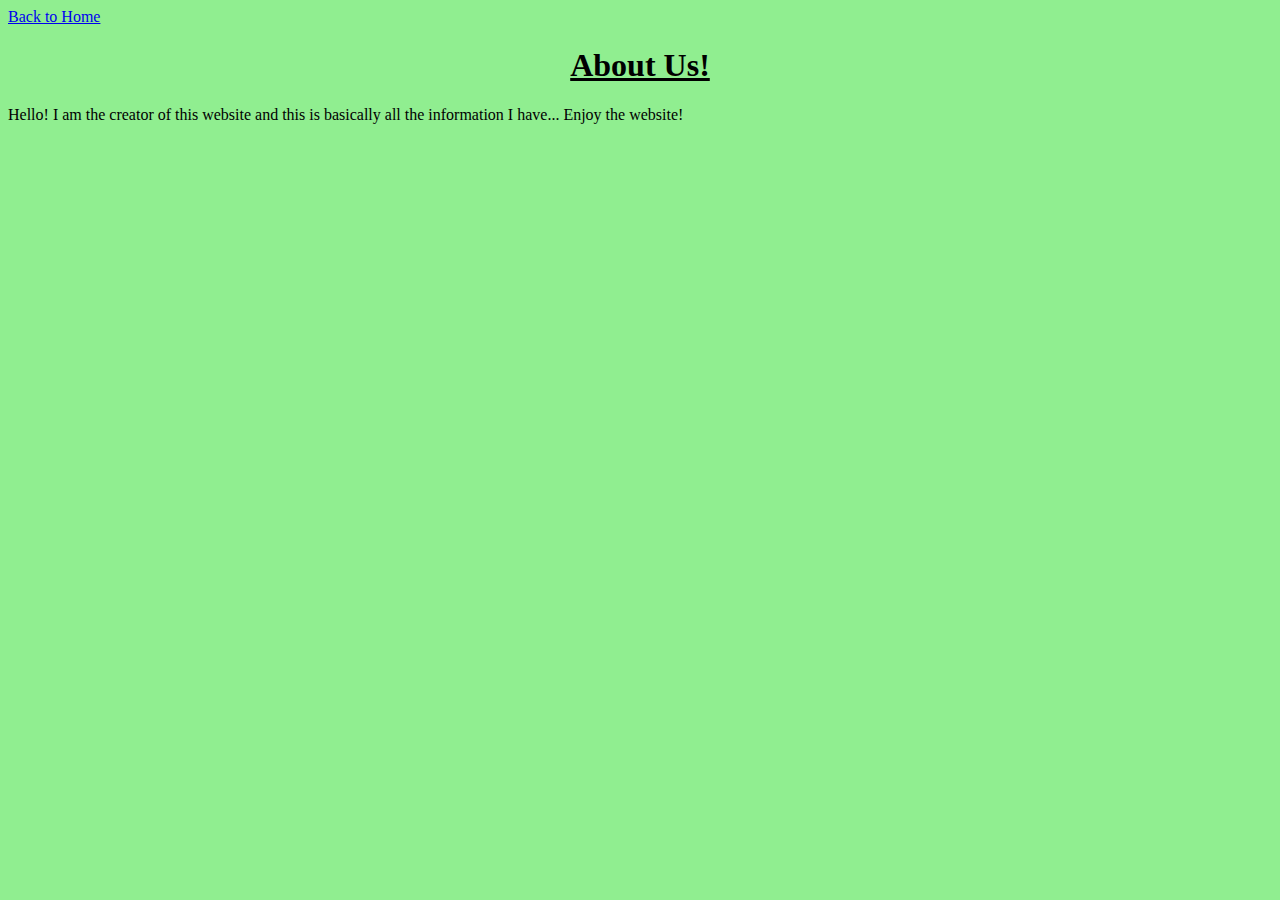
<file: aboutus.html>
<!DOCTYPE html>
<html lang="en">

<head>
  <meta charset="utf-8">
  <meta name="viewport" content="width=device-width, initial-scale=1.0">
  <meta name="keywords" content="types of oceans, about">
  <meta name="author" content="Aaditya Visavadiya">
  <meta name="description" content="About Us">
  <title>About Us</title>
  <style>
    body{
      background-color: lightgreen;
    }
    #backtohomeaboutus {
      position: sticky;
      top: 0;
      left: 0;
      float: left;
    }
  </style>
</head>
<body>
  <a id="backtohomeaboutus" href="index.html"> Back to Home </a>
  <br>
  <h1 style="text-decoration:underline;text-align:center;">About Us!</h1>
  <p>Hello! I am the creator of this website and this is basically all the information I have... Enjoy the website!</p>
</body>
</file>
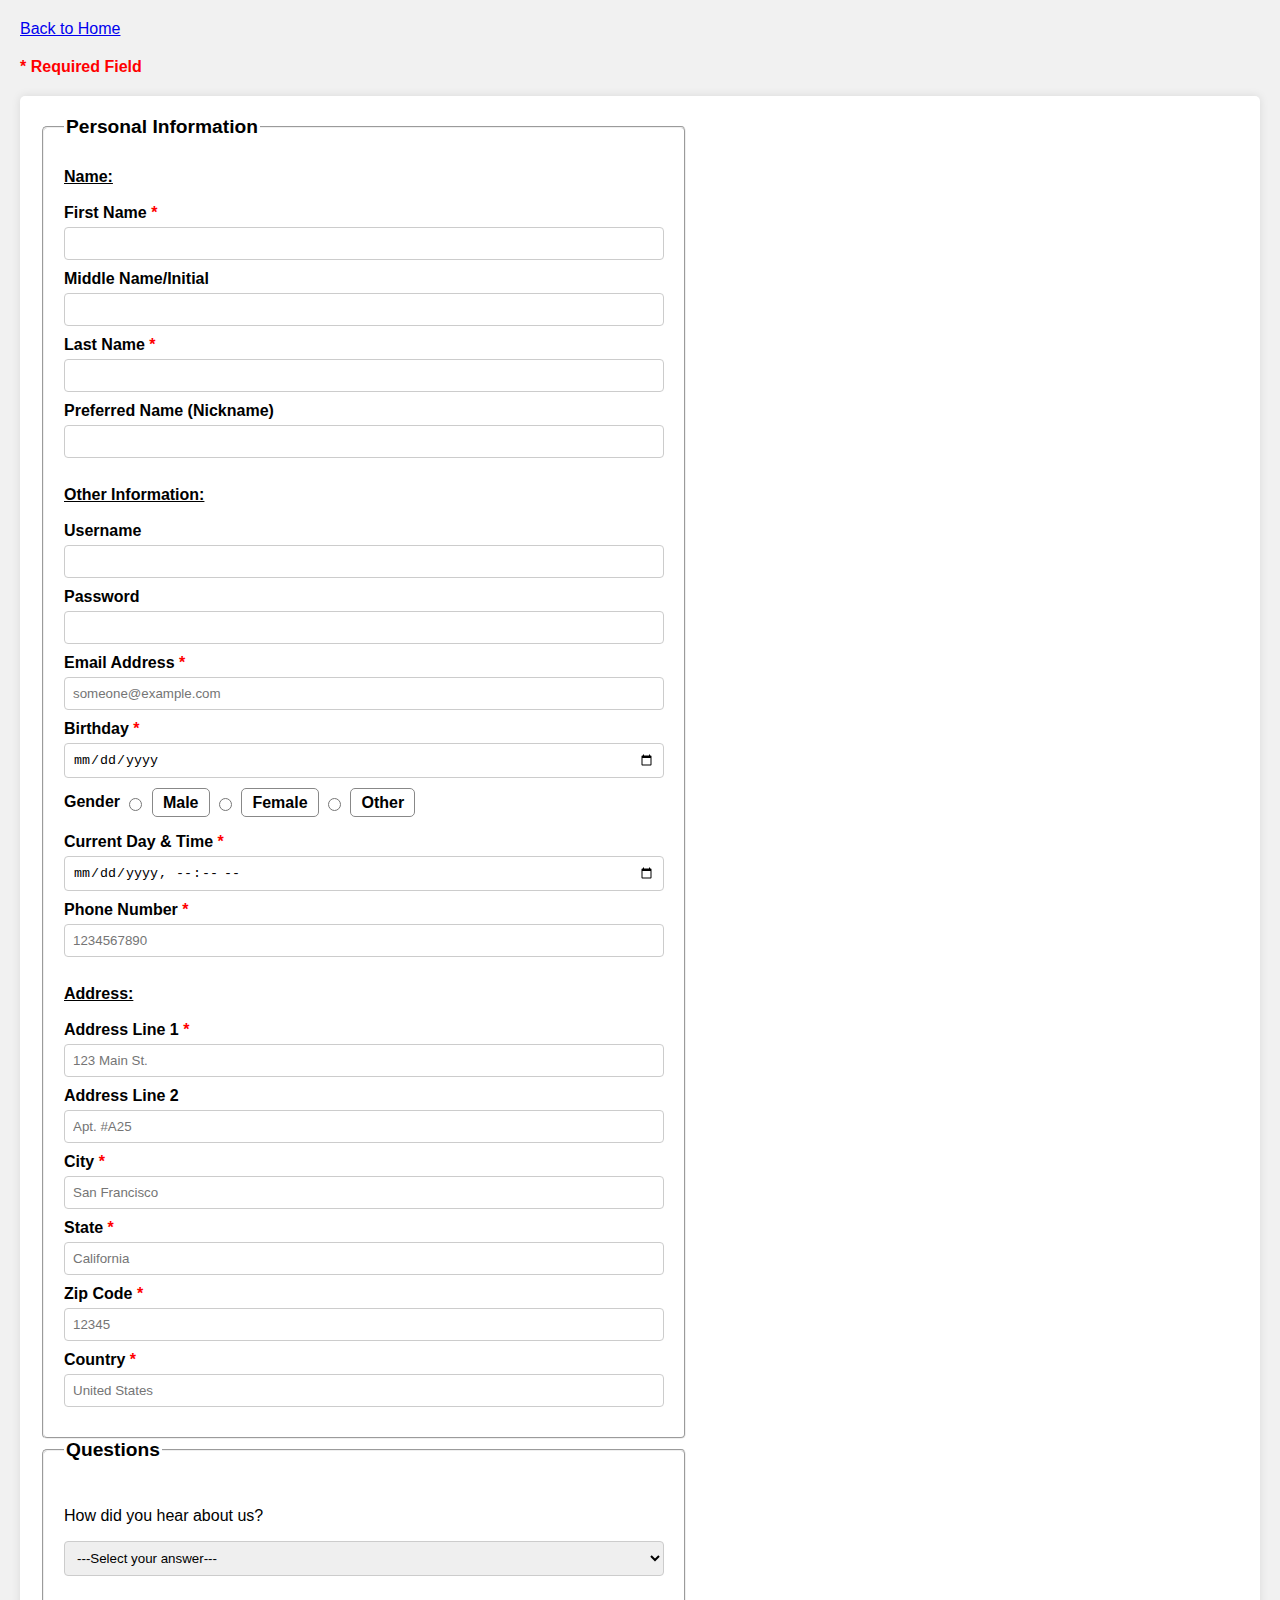
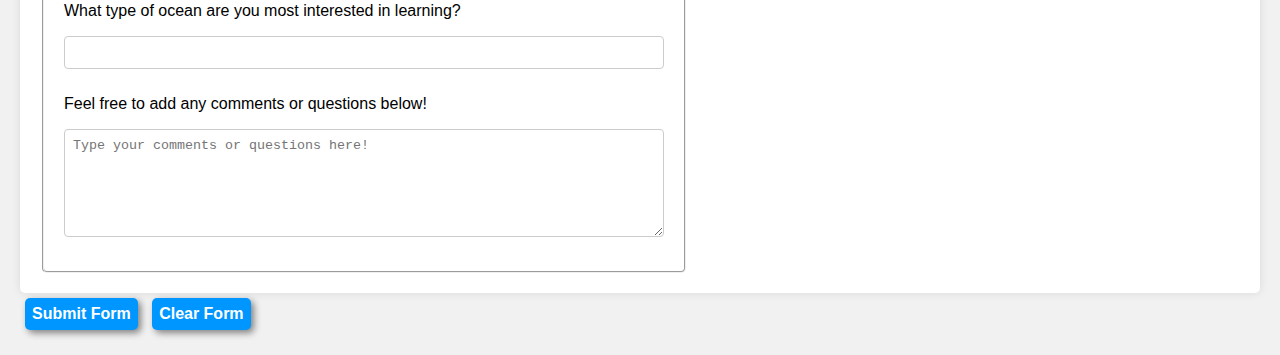
<file: contactus.html>
<!DOCTYPE html>
<html lang="en">

<head>
  <meta charset="utf-8">
  <meta name="viewport" content="width=device-width, initial-scale=1.0">
  <meta name="keywords" content="types of oceans, contact, form">
  <meta name="author" content="Aaditya Visavadiya">
  <meta name="description" content="Contact Us">
  <link rel="stylesheet" type="text/css" href="contactus.css">
  <title>Contact Us</title>
  <style>
    .requiredlabel:after {
      content: " *";
      color: red;
    }

    .formfieldset {
      width: 50%;
      min-width: 500px;
      max-width: 750px;
      padding: 20px;
      border-radius: 5px;
    }

      body {
      font-family: Arial, sans-serif;
      background-color: #f1f1f1;
      margin: 0;
      padding: 20px;
    }

    #contactusformdiv {
      background-color: #fff;
      border-radius: 5px;
      padding: 20px;
      min-width: 550px; /*Maybe should be 540px*/
      box-shadow: 0 0 10px rgba(0, 0, 0, 0.1);
    }

    legend {
      font-weight: bold;
      font-size: 1.2em;
      margin-bottom: 10px;
    }

    label {
      display: block;
      margin-bottom: 5px;
      font-weight: bold;
    }

   input[type="text"],
    input[type="password"],
    input[type="email"],
    input[type="date"],
    input[type="tel"],
    input[type="datetime-local"],
    textarea, #oceansinputlist {
      width: 100%;
      padding: 8px;
      border: 1px solid #ccc;
      border-radius: 4px;
      box-sizing: border-box;
      margin-bottom: 10px;
    } 

   input[type="radio"] {
      margin-right: 5px;
    } 

    select {
      width: 100%;
      padding: 8px;
      border: 1px solid #ccc;
      border-radius: 4px;
      box-sizing: border-box;
      margin-bottom: 10px;
    }

    textarea {
      resize: vertical;
    }

    input[type="submit"],
    input[type="reset"] {
      color: #fff;
      font-weight: bold;
      padding: 10px 20px;
      border: none;
      border-radius: 4px;
      cursor: pointer;
    }

    /*input[type="submit"]:hover,
    input[type="reset"]:hover {
      background-color: #45a049;
    }*/

    .requiredlabel:after {
      content: " *";
      color: red;
    }

    #requiredfieldindicator {
      color: red;
      font-weight: bold;
      margin-bottom: 20px;
    }

    #backtohome {
      display: block;
      margin-bottom: 20px;
    }

  /*  #submitvaluedetails {
      margin-top: 20px;
    }

    #thankyouaftersubmit {
      display: none;
      margin-top: 20px;
      color: #4CAF50;
      font-weight: bold;
    }

    #blankgotoaftersubmit {
      visibility: hidden;
    } */

    .genderlabel {
    display: inline;
    font-weight: bold;
  }

    #genderinputdiv {
      margin: 5px 0px 3px 0px;
    }

    input[type="radio"]:hover {
      cursor: pointer;
    }

  .genderinput {
    display: inline;
  }

  /* Style for radpointerons */
  .genderinput input[type="radio"] {
    margin-right: 5px;
    vertical-align: middle;
  }

  .genderinput label {
    display: inline;
    vertical-align: middle;
    border: 1px solid #888;
    padding: 5px 10px;
    border-radius: 5px;
  }

  .genderinput label:hover {
      cursor: pointer;
    }

  .genderinput input[type="radio"]:checked + label {
    background-color: #888;
    color: white;
  }
    
  </style>
  <script src="contactusjavascript.js"></script>
</head>

<body>
  <a href="index.html" id="backtohome"> Back to Home </a>
  <p id="requiredfieldindicator"><span style="color:red;">*</span> Required Field</p>
  <!--Action attribute value used to be thankyou.html, but it is now the page itself, contactus.html-->
  <!--Action attribute is thankyou.html again-->
  <form method="put"
    onchange="fn.value = firstname.value, mn.value = middlename.value, ln.value = lastname.value, nn.value = nickname.value, e.value = email.value, b.value = birthday.value, g.value = gender.value, hdyhau.value = found.value, oceansdl.value = ocean.value, inputtedcomments.value = comments.value, sdtv.value = submitdaytime.value, pnv.value = phonenumber.value, adlone.value = addressline1.value, adltwo.value = addressline2.value, adcity.value = city.value, adstate.value = state.value, adzpc.value = zipcode.value, adcountry.value = country.value"
    action="thankyou.html" autocomplete="on" id="contactusform" name="maincontactusform">
    <div id="contactusformdiv">
      <fieldset class="formfieldset">
        <legend>Personal Information</legend>
        <p style="display:inline;text-decoration:underline;font-weight:600;">Name:</p>
        <br><br>
        <label for="firstname" class="requiredlabel">First Name</label>
        <input type="text" name="firstname" id="firstname" accesskey="n" tabindex="1" class="required" required>
        <br>
        <label for="middlename">Middle Name/Initial</label>
        <input type="text" name="middlename" id="middlename" accesskey="i" tabindex="2" title="Optional">
        <br>
        <label for="lastname" class="requiredlabel">Last Name</label>
        <input type="text" name="lastname" id="lastname" accesskey="l" tabindex="3" required>
        <br>
        <label for="nickname">Preferred Name (Nickname)</label>
        <input type="text" name="nickname" id="nickname" accesskey="p" tabindex="4" title="Optional">
        <br>
        <br>
        <p style="display:inline;text-decoration:underline;font-weight:600;">Other Information:</p>
        <br><br>
        <!--For username and password, change accesskey, and tabindex-->
        <label for="inputusername">Username</label>
        <input type="text" name="inputusername" id="inputusername" title="Optional">
        <br>
        <label for="inputpassword">Password</label>
        <input type="password" name="inputpassword" name="inputpassword" title="Optional">
        <br>
        <label for="email" class="requiredlabel">Email Address</label>
        <input type="email" name="email" id="email" accesskey="a" tabindex="5" placeholder="someone@example.com"
          required>
        <br>
        <label for="birthday" class="requiredlabel">Birthday</label>
        <input type="date" name="birthday" id="birthday" accesskey="b" tabindex="6" required>
        <br>
        <!--<p style="display:inline;" class="requiredlabel">Gender</p>
        <input type="radio" name="gender" id="male" accesskey="m" tabindex="7" value="Male" required>
        <label for="male">Male</label>
        <input type="radio" name="gender" id="female" accesskey="g" tabindex="8" value="Female" required>
        <label for="female">Female</label>
        <input type="radio" name="gender" id="other" accesskey="o" tabindex="9" value="Other" required>
        <label for="other">Other</label>-->
        <!--<p class="genderlabel">Gender</p>
        <div class="genderinput">
          <input type="radio" name="gender" id="male" accesskey="m" tabindex="7" value="Male" required>
          <label for="male">Male</label>
          <input type="radio" name="gender" id="female" accesskey="g" tabindex="8" value="Female" required>
          <label for="female">Female</label>
          <input type="radio" name="gender" id="other" accesskey="o" tabindex="9" value="Other" required>
          <label for="other">Other</label>
        </div>-->
        <div id="genderinputdiv">
          <p style="display:inline;font-weight:600;" class="genderlabel">Gender</p>
          <div class="genderinput">
            <input type="radio" name="gender" id="male" accesskey="m" tabindex="7" value="Male" required>
            <label for="male">Male</label>
            <input type="radio" name="gender" id="female" accesskey="g" tabindex="8" value="Female" required>
            <label for="female">Female</label>
            <input type="radio" name="gender" id="other" accesskey="o" tabindex="9" value="Other" required>
            <label for="other">Other</label>
          </div>
        </div>
        <br>
        <label for="submitdaytime" class="requiredlabel">Current Day &amp; Time</label>
        <input type="datetime-local" name="submitdaytime" id="submitdaytime" accesskey="t" tabindex="10" required>
        <br>
        <label for="phonenumber" class="requiredlabel">Phone Number</label>
        <input type="tel" name="phonenumber" id="phonenumber" accesskey="p" tabindex="11" placeholder="1234567890"
          pattern="[0-9]{3}[0-9]{3}[0-9]{4}" required>
        <br>
        <br>
        <p style="display:inline;text-decoration:underline;font-weight:600;">Address:</p>
        <br><br>
        <label for="addressline1" class="requiredlabel">Address Line 1</label>
        <input type="text" name="addressline1" id="addressline1" accesskey="z" tabindex="12" placeholder="123 Main St."
          required>
        <br>
        <label for="addressline2">Address Line 2</label>
        <input type="text" name="addressline2" id="addressline2" accesskey="x" tabindex="13" placeholder="Apt. #A25"
          title="Optional">
        <br>
        <label for="city" class="requiredlabel">City</label>
        <input type="text" name="city" id="city" accesskey="c" tabindex="14" placeholder="San Francisco" required>
        <br>
        <label for="state" class="requiredlabel">State</label>
        <input type="text" name="state" id="state" accesskey="s" tabindex="15" placeholder="California" required>
        <br>
        <label for="zipcode" class="requiredlabel">Zip Code</label>
        <input type="text" name="zipcode" id="zipcode" accesskey="b" tabindex="16" placeholder="12345" required>
        <br>
        <label for="country" class="requiredlabel">Country</label>
        <input type="text" name="country" id="country" accesskey="v" tabindex="17" placeholder="United States" required>
      </fieldset>
      <!--Make the default option (select answer)-->
      <fieldset class="formfieldset">
        <legend>Questions</legend>
        <p>How did you hear about us?</p>
        <select name="found" id="found" title="Optional">
          <option value="---Select your answer---" selected disabled hidden>---Select your answer---</option>
          <optgroup label="Media">
            <option value="TV">TV</option>
            <option value="Radio">Radio</option>
            <option value="News">News</option>
            <!--<option value="Other">Other (Please explain in comments below)</option>-->
          </optgroup>
          <optgroup label="Web">
            <option value="Google">Google</option>
            <option value="Bing">Bing</option>
            <option value="Firefox">Firefox</option>
            <option value="Safari">Safari</option>
            <!--<option value="Other">Other (Please explain in comments below)</option>-->
          </optgroup>
          <!--Maybe need to add an optgroup for other-->
          <option value="Other">Other (Please explain in comments below)</option>
        </select>
        <p>What type of ocean are you most interested in learning?</p>
        <input list="oceans" name="ocean" title="Optional" id="oceansinputlist">
        <datalist id="oceans">
          <option value="Pacific Ocean"></option>
          <option value="Atlantic Ocean"></option>
          <option value="Indian Ocean"></option>
          <option value="Antarctic/Southern Ocean"></option>
          <option value="Arctic Ocean"></option>
        </datalist>
        <p>Feel free to add any comments or questions below!</p>
        <textarea name="comments" rows="6" cols="50" maxlength="500" placeholder="Type your comments or questions here!"
          title="Optional"></textarea>
      </fieldset>
    </div>
    <!--Used to be type="button"-->
    <input type="submit" value="Submit Form" onclick="confirmanswersFunction();CreateCookies()" id="inputsubmitfunction"
      title="Submit">
    <input type="reset" value="Clear Form"
      onclick="return confirm('Are you sure you want to clear all form data? This action cannot be undone.')"
      id="inputresetclearreturnconfirm" title="Reset">
    <!--Use the username and password to check if they are real-->
    <!--<input type="button" value="Cookies" onclick="CreateCookie(); ShowCookies()">
    <p id="showcookies"></p>-->
    <!--<input type="submit">-->
    <!--
    <br>
    <br>
    -->
    <!--
    <h1 style="display:none;" id="thankyouaftersubmit">Thank you for contacting us!</h1>
    <br>
    <br>
    <details id="submitvaluedetails" style="display:none;">
      <summary>Click to view your responses</summary>
      <div>
        <br>
        <p style="display:inline;">Hello,&nbsp;</p><output name="fn">Not Specified (N/A)</output>&nbsp;<output
          name="mn"></output>&nbsp;<output name="ln">Not Specified (N/A)</output>
        <br><br>
        <p style="display:inline;">Your nickname is,&nbsp;</p><output name="nn">Not Specified (N/A)</output>
        <br><br>
        <p style="display:inline;">Your email address is:&nbsp;</p><output name="e">Not Specified (N/A)</output>
        <br><br>
        <p style="display:inline;">Your birthday is:&nbsp;</p><output name="b">Not Specified (N/A)</output>
        <br><br>
        <p style="display:inline;">Your gender is:&nbsp;</p><output name="g">Not Specified (N/A)</output>
        <br><br>
        <p style="display:inline;">You submitted this form on&nbsp;</p><output name="sdtv">Not Specified (N/A)</output>
        <br><br>
        <p style="display:inline;">Your phone number is:&nbsp;</p><output name="pnv">Not Specified (N/A)</output>
        <br><br>
        <p style="display:inline;">Your address is:&nbsp;</p><output name="adlone">Not Specified
          (N/A)</output>&nbsp;<output name="adltwo"></output>&comma;&nbsp;<output name="adcity">Not Specified
          (N/A)</output>&comma;&nbsp;<output name="adstate">Not Specified (N/A)</output>&nbsp;<output
          name="adzpc"></output>&comma;&nbsp;<output name="adcountry">Not Specified (N/A)</output>
        <br><br>
        <p style="display:inline;">You heard about us on:&nbsp;</p><output name="hdyhau">Not Specified (N/A)</output>
        <br><br>
        <p style="display:inline;">You are most interested in learning about the,&nbsp;</p><output name="oceansdl">Not
          Specified (N/A)</output>
        <br><br>
        <p style="display:inline;">Your comments were:&nbsp;</p><output name="inputtedcomments">Not Specified
          (N/A)</output>
        <p id="blankgotoaftersubmit" style="visibility:hidden;"></p>
      </div>
    </details>
    -->
  </form>
</body>

</html>
</file>
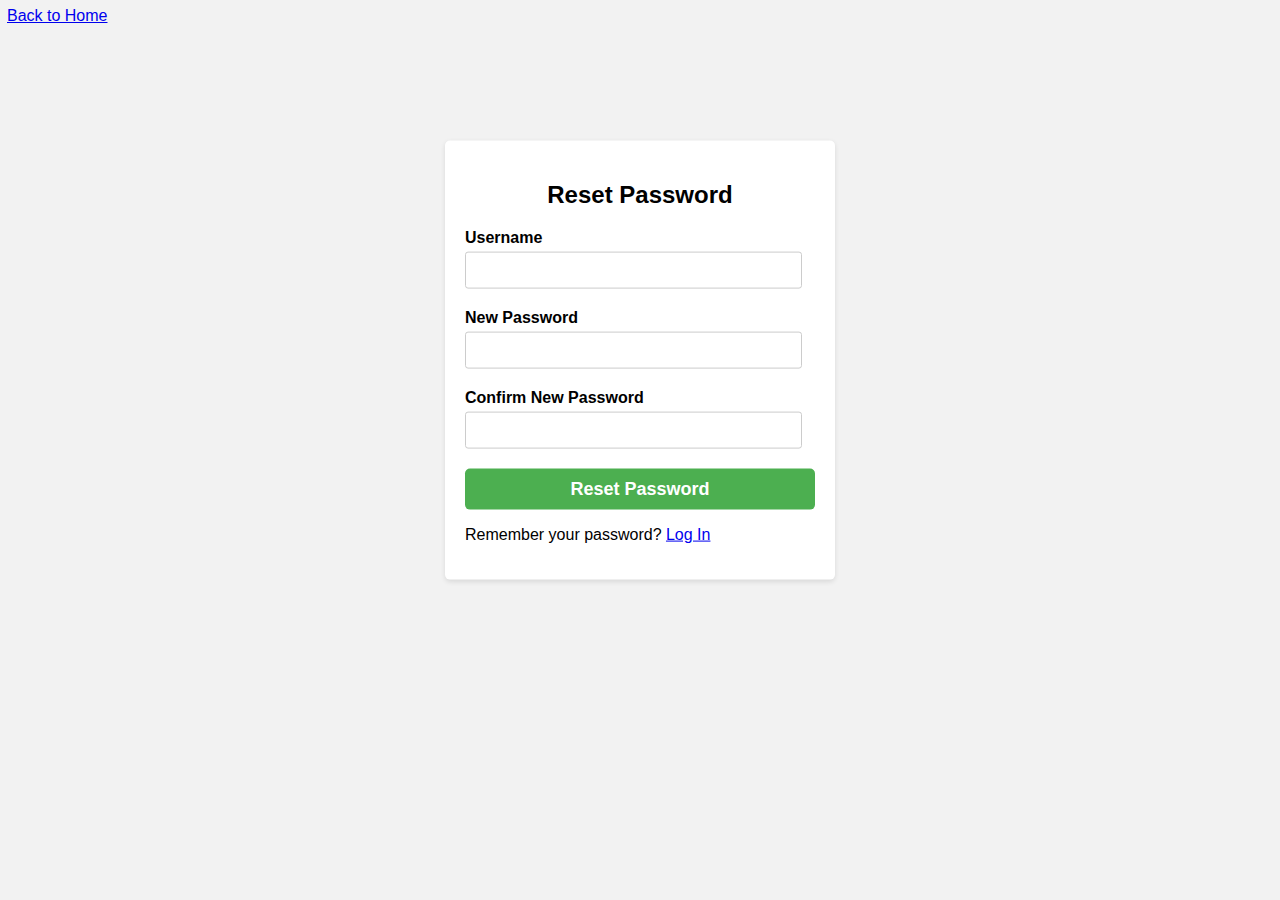
<file: forgotpassword.html>
<!DOCTYPE html>
<html>

<head>
  <meta charset="utf-8">
  <meta name="viewport" content="width=device-width, initial-scale=1.0">
  <meta name="keywords" content="forgot password, form">
  <meta name="author" content="Aaditya Visavadiya">
  <meta name="description" content="Forgot Password">
  <title>Forgot Password</title>
  <style>
    body {
      font-family: Arial, sans-serif;
      background-color: #f2f2f2;
      margin: 0;
      padding: 0;
    }

    .container {
      width: 350px;
      margin: auto;
      background-color: #fff;
      padding: 20px;
      border-radius: 5px;
      box-shadow: 0 2px 5px rgba(0, 0, 0, 0.1);
      position: absolute;
      top: 40%;
      left: 50%;
      transform: translate(-50%, -50%);
    }

    h2 {
      text-align: center;
    }

    .input-group {
      margin-bottom: 20px;
    }

    .input-group label {
      display: block;
      font-weight: bold;
      margin-bottom: 5px;
    }

    .input-group input {
      width: 100%;
      padding: 10px;
      border-radius: 3px;
      border: 1px solid #ccc;
    }

    #submitbuttonreset {
      width: 100%;
      padding: 10px;
      border-radius: 5px;
      border: none;
      background-color: #4CAF50;
      color: #fff;
      font-weight: bold;
      font-size: large;
      cursor: pointer;
    }

    #submitbuttonreset:hover {
      background-color: #45a049;
    }

    .success-message-reset {
      color: green;
      font-weight: bold;
      margin-top: 10px;
      text-align: center;
    }

    .error-message-reset {
      color: red;
      font-weight: bold;
      margin-top: 10px;
      text-align: center;
    }
  </style>
</head>

<body>
  <!--Used ChatGPT for the code-->
  <div style="margin:7px;">
    <a href="index.html">Back to Home</a>
  </div>
  <div class="container">
    <h2>Reset Password</h2>
    <form id="forgotPasswordForm">
      <div class="input-group">
        <label for="username">Username</label>
        <input type="text" id="username" style="max-width:90%;" required>
      </div>
      <div class="input-group">
        <label for="newPassword">New Password</label>
        <input type="password" id="newPassword" style="max-width:90%;" required>
      </div>
      <div class="input-group">
        <label for="confirmPassword">Confirm New Password</label>
        <input type="password" id="confirmPassword" style="max-width:90%;" required>
      </div>
      <p class="error-message-reset" id="passwordMismatchError"></p>
      <button type="submit" id="submitbuttonreset">Reset Password</button>
    </form>
    <p class="success-message-reset" id="successMessageReset"></p>
    <p class="error-message-reset" id="errorMessageReset"></p>
    <p>Remember your password? <a href="login.html">Log In</a></p>
  </div>

  <script>
    const newPasswordInput = document.getElementById('newPassword');
    const confirmPasswordInput = document.getElementById('confirmPassword');
    const mismatchError = document.getElementById('passwordMismatchError');

    function checkPasswordMatch() {
      if (newPasswordInput.value !== confirmPasswordInput.value) {
        mismatchError.textContent = 'Passwords do not match.';
      } else {
        mismatchError.textContent = '';
      }
    }

    newPasswordInput.addEventListener('input', checkPasswordMatch);
    confirmPasswordInput.addEventListener('input', checkPasswordMatch);

    document.getElementById('forgotPasswordForm').addEventListener('submit', function (event) {
      event.preventDefault();

      const username = document.getElementById('username').value.trim();
      const newPassword = newPasswordInput.value;
      const confirmPassword = confirmPasswordInput.value;

      const errorMessage = document.getElementById('errorMessageReset');
      const successMessage = document.getElementById('successMessageReset');

      errorMessage.textContent = '';
      successMessage.textContent = '';

      if (username === '' || newPassword === '' || confirmPassword === '') {
        errorMessage.textContent = 'Please fill out all fields.';
        return;
      }

      if (newPassword !== confirmPassword) {
        alert('Passwords do not match.');
      }

      let users = JSON.parse(localStorage.getItem('users')) || [];
      const userIndex = users.findIndex(user => user.username === username);

      if (userIndex === -1) {
        errorMessage.textContent = 'Username not found.';
        setTimeout(function() {
         errorMessage.textContent = '';
        }, 10000);
        return;
      }

      users[userIndex].password = newPassword;
      localStorage.setItem('users', JSON.stringify(users));

      successMessage.textContent = 'Password reset successful! Redirecting to login...';
      setTimeout(() => {
        window.location.href = 'login.html';
      }, 1000);

      setTimeout(() => {
        successMessage.textContent = '';
      }, 5000);

      document.getElementById('username').value = '';
      newPasswordInput.value = '';
      confirmPasswordInput.value = '';
      mismatchError.textContent = '';
    });
  </script>
</body>

</html>
</file>
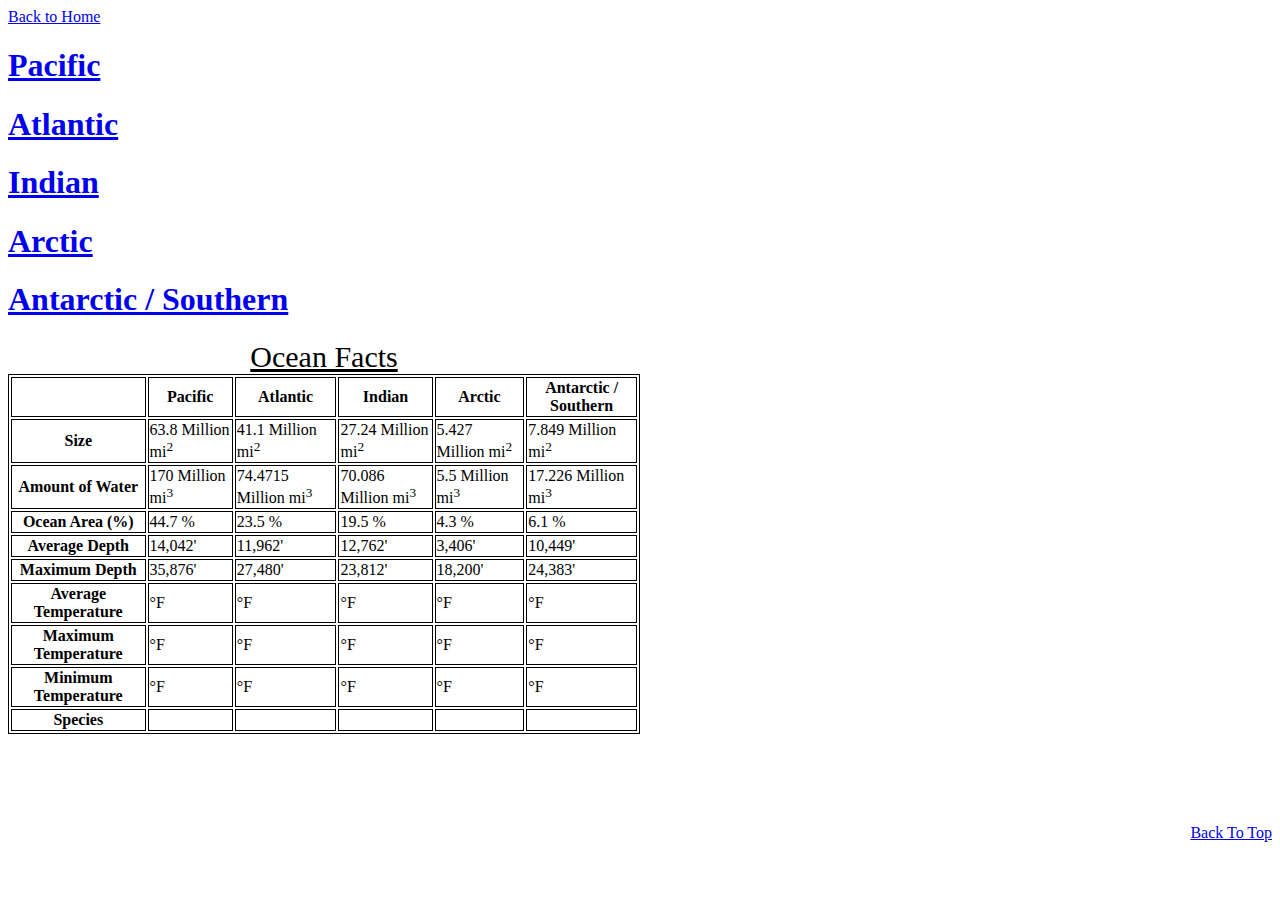
<file: funfacts.html>
<!DOCTYPE html>
<html lang="en">

<head>
  <link rel="stylesheet" type="text/css" href="funfacts.css">
  <meta charset="utf-8">
  <meta name="viewport" content="width=device-width, initial-scale=1.0">
  <meta name="keywords"
    content="types, oceans, world, pacific, atlantic, indian, arctic, antarctic, southern, fun, facts, funfacts">
  <meta name="author" content="Aaditya Visavadiya">
  <title> Fun Facts </title>
</head>

<body>
  <p style="visibility:hidden; display:inline;" id="backtotopfunfacts"></p>
  <a id="backtohomefunfacts" href="index.html"> Back to Home </a>
  <br>
  <h1><a href="./typesofoceansHTML/pacific.html">Pacific</a></h1>
  <h1><a href="./typesofoceansHTML/atlantic.html">Atlantic</a></h1>
  <h1><a href="./typesofoceansHTML/indian.html">Indian</a></h1>
  <h1><a href="./typesofoceansHTML/arctic.html">Arctic</a></h1>
  <h1><a href="./typesofoceansHTML/antarctic.html">Antarctic / Southern</a></h1>
  <table style="width:50%">
    <caption id="funfactsoceantable">Ocean Facts</caption>
    <thead>
      <tr>
        <th></th>
        <th>Pacific</th>
        <th>Atlantic</th>
        <th>Indian</th>
        <th>Arctic</th>
        <th>Antarctic / Southern</th>
      </tr>
    </thead>
    <tbody>
      <tr>
        <th>Size</th>
        <td>63.8 Million mi<sup>2</sup></td>
        <td>41.1 Million mi<sup>2</sup></td>
        <td>27.24 Million mi<sup>2</sup></td>
        <td>5.427 Million mi<sup>2</sup></td>
        <td>7.849 Million mi<sup>2</sup></td>
      </tr>
      <tr>
        <th>Amount of Water</th>
        <td>170 Million mi<sup>3</sup></td>
        <td>74.4715 Million mi<sup>3</sup></td>
        <td>70.086 Million mi<sup>3</sup></td>
        <td>5.5 Million mi<sup>3</sup></td>
        <td>17.226 Million mi<sup>3</sup></td>
      </tr>
      <tr>
        <th>Ocean Area (%)</th>
        <td>44.7 %</td>
        <td>23.5 %</td>
        <td>19.5 %</td>
        <td>4.3 %</td>
        <td>6.1 %</td>
      </tr>
      <tr>
        <th>Average Depth</th>
        <td>14&#44;042&apos;</td>
        <td>11&#44;962&apos;</td>
        <td>12&#44;762&apos;</td>
        <td>3&#44;406&apos;</td>
        <td>10&#44;449&apos;</td>
      </tr>
      <tr>
        <th>Maximum Depth</th>
        <td>35&#44;876&apos;</td>
        <td>27&#44;480&apos;</td>
        <td>23&#44;812&apos;</td>
        <td>18&#44;200&apos;</td>
        <td>24&#44;383&apos;</td>
      </tr>
      <tr>
        <th>Average Temperature</th>
        <td>&deg;F</td>
        <td>&deg;F</td>
        <td>&deg;F</td>
        <td>&deg;F</td>
        <td>&deg;F</td>
      </tr>
      <tr>
        <th>Maximum Temperature</th>
        <td>&deg;F</td>
        <td>&deg;F</td>
        <td>&deg;F</td>
        <td>&deg;F</td>
        <td>&deg;F</td>
      </tr>
      <tr>
        <th>Minimum Temperature</th>
        <td>&deg;F</td>
        <td>&deg;F</td>
        <td>&deg;F</td>
        <td>&deg;F</td>
        <td>&deg;F</td>
      </tr>
      <tr>
        <th>Species</th>
        <td></td>
        <td></td>
        <td></td>
        <td></td>
        <td></td>
      </tr>
    </tbody>
  </table>
  <!-- <br>
  <br>
  <br>
  <br>
  <br> -->
  <br>
  <br>
  <br>
  <br>
  <br>
  <a class="backtotopbutton" href="#backtotopfunfacts"> Back To Top </a>
</body>

</html>
</file>
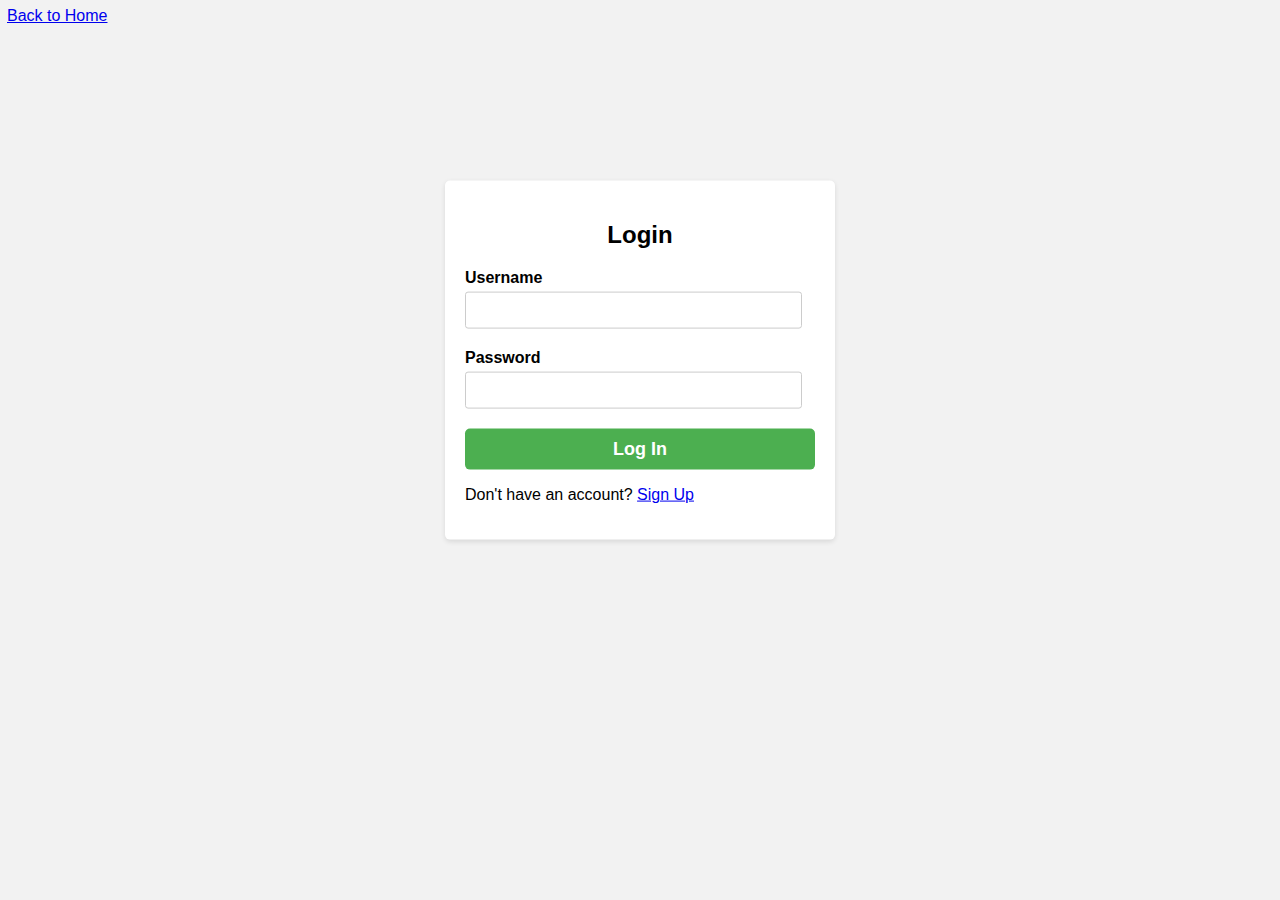
<file: login.html>
<!DOCTYPE html>
<html>

<head>
  <meta charset="utf-8">
  <meta name="viewport" content="width=device-width, initial-scale=1.0">
  <meta name="keywords" content="types of oceans, login, form">
  <meta name="author" content="Aaditya Visavadiya">
  <meta name="description" content="Login">
  <title>Login</title>
  <style>
    body {
      font-family: Arial, sans-serif;
      background-color: #f2f2f2;
      margin: 0;
      padding: 0;
    }

    .container {
      width: 350px;
      margin: auto;
      /*margin-top: 150px;*/
      background-color: #fff;
      padding: 20px;
      border-radius: 5px;
      box-shadow: 0 2px 5px rgba(0, 0, 0, 0.1);
      position: absolute;
      top: 40%;
      left: 50%;
      transform: translate(-50%, -50%);
    }

    h2 {
      text-align: center;
    }

    .input-group {
      margin-bottom: 20px;
    }

    .input-group label {
      display: block;
      font-weight: bold;
      margin-bottom: 5px;
    }

    .input-group input {
      width: 100%;
      padding: 10px;
      border-radius: 3px;
      border: 1px solid #ccc;
    }

    #submitbuttonlogin {
      width: 100%;
      padding: 10px;
      border-radius: 5px;
      border: none;
      background-color: #4CAF50;
      color: #fff;
      font-weight: bold;
      font-size: large;
      cursor: pointer;
    }

    #submitbuttonlogin:hover {
      background-color: #45a049;
    }

    #errorMessagelogin {
      color: red;
      font-weight: bold;
      margin-top: 10px;
      text-align: center;
    }

    #successMessagelogin {
      color: green;
      font-weight: bold;
      margin-top: 10px;
      text-align: center;
    }
  </style>
  <script>
        document.addEventListener('DOMContentLoaded', function () {
      // Retrieve the logged-in user's data from Local Storage
      var loggedInUser = JSON.parse(localStorage.getItem('loggedInUser'));
      //var usernameElement = document.getElementById('username');
      //var signoutButton = document.getElementById('signoutButton');

      // Check if the user is logged in
      if (loggedInUser) {
        //usernameElement.textContent = loggedInUser.username;
        //signoutButton.style.display = 'block'; // Show the sign-out button
       // welcomeMessage.style.display = 'block'; // Show the welcome message
        //loginlink.style.display = 'none';//Hide the login link when logged in
        window.location.href = 'index.html';
      } else {
        // Redirect to the login page if the user is not logged in
        //window.location.href = 'login.html';
      }
    });
  </script>
</head>

<body>
  <!--ChatGPT was used for some of the code-->
  <div style="margin:7px;">
    <a href="index.html">Back to Home</a>
  </div>
  <div class="container">
    <h2>Login</h2>
    <form id="loginForm">
      <div class="input-group">
        <label for="username">Username</label>
        <input type="text" id="username" style="max-width:90%;" required>
      </div>
      <div class="input-group">
        <label for="password">Password</label>
        <input type="password" id="password" style="max-width:90%;" required>
      </div>
      <button type="submit" id="submitbuttonlogin">Log In</button>
    </form>
    <p class="success-message-login" id="successMessagelogin"></p>
    <p class="error-message-login" id="errorMessagelogin"></p>
    <p>Don't have an account? <a href="signup.html">Sign Up</a></p>
    <!--<p style="color:gray;font-style:italic;text-align:right;">*You will logged out when you close the website</p>-->
    <!--<p style="color:gray;font-style:italic;text-align:right;">*You must login or sign up before accessing the website.</p>-->
  </div>
  <script>
    document.getElementById('loginForm').addEventListener('submit', function (event) {
      event.preventDefault(); // Prevent form submission

      var username = document.getElementById('username').value;
      var password = document.getElementById('password').value;

      // Perform client-side validation
      if (username.trim() === '' || password.trim() === '') {
        document.getElementById('errorMessage').textContent = 'Please enter username and password.';
      } else {
        // Retrieve existing users from Local Storage or initialize an empty array
        var users = JSON.parse(localStorage.getItem('users')) || [];

        // Check if the entered credentials match any user in the array
        var matchedUser = users.find(function (user) {
          return user.username === username && user.password === password;
        });

        if (matchedUser) {
          // Save the logged-in user's data to Local Storage
          localStorage.setItem('loggedInUser', JSON.stringify(matchedUser));
          document.getElementById('successMessagelogin').style.display = 'inherit';
          document.getElementById('successMessagelogin').textContent = 'Login successful!';
          document.getElementById('errorMessagelogin').style.display = 'none';
            setTimeout(function() {
            window.location.href = 'index.html';
          }, 500);

          // Redirect to the home page
        //  window.location.href = 'index.html';
        } else {
          document.getElementById('errorMessagelogin').style.display = 'inherit';
          document.getElementById('errorMessagelogin').textContent = 'Invalid username or password.';
          document.getElementById('successMessagelogin').style.display = 'none';
           /* setTimeout(function () {
            document.getElementById('errorMessage').style.display = 'none'
          }, 5000); */
         setTimeout(function() {
         errorMessagelogin.textContent = '';
        }, 5000);
        }
      }
    });
  </script>
</body>

</html>
</file>
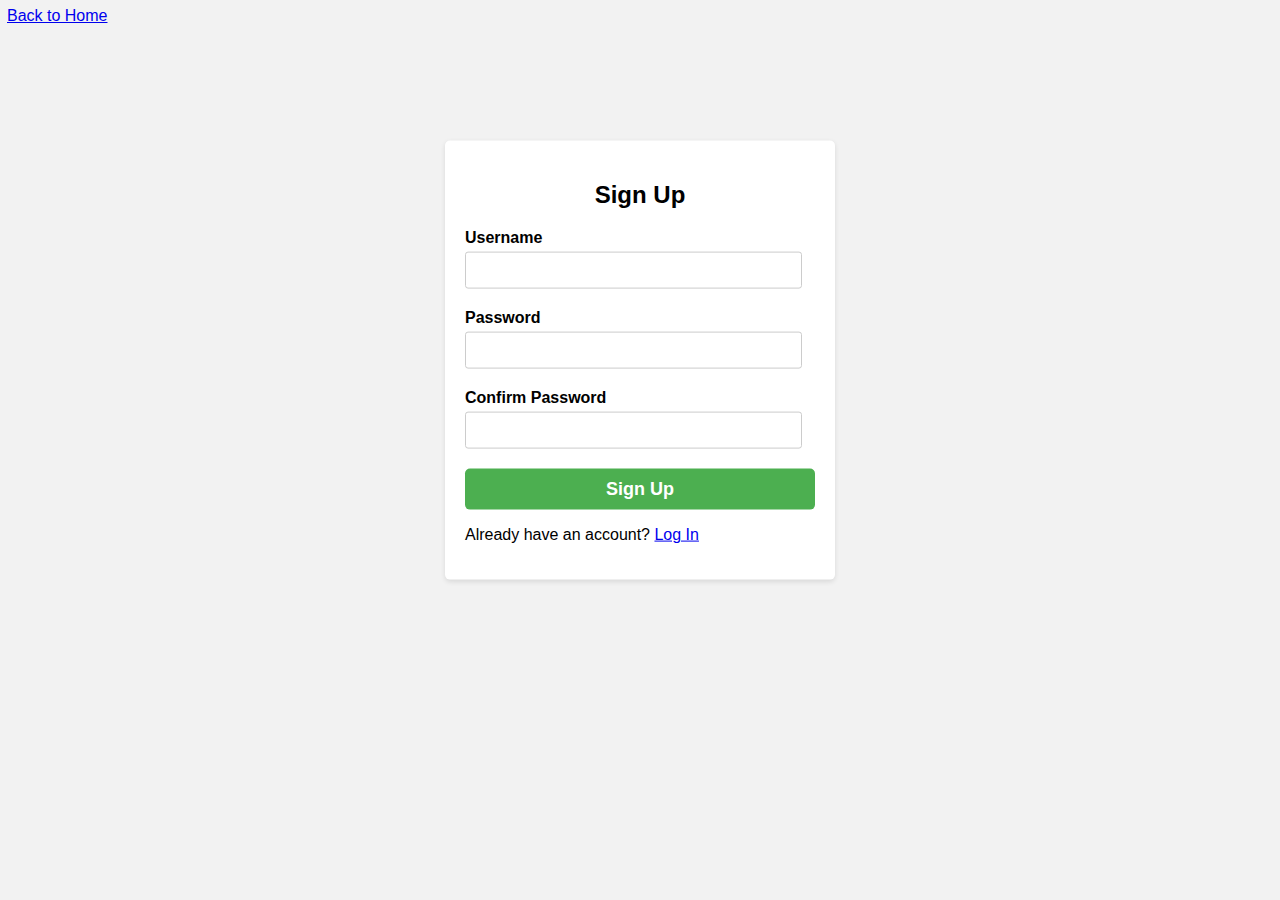
<file: signup.html>
<!DOCTYPE html>
<html>

<head>
  <meta charset="utf-8">
  <meta name="viewport" content="width=device-width, initial-scale=1.0">
  <meta name="keywords" content="types of oceans, sign up, form">
  <meta name="author" content="Aaditya Visavadiya">
  <meta name="description" content="Sign Up">
  <title>Sign Up</title>
  <style>
    body {
      font-family: Arial, sans-serif;
      background-color: #f2f2f2;
      margin: 0;
      padding: 0;
    }

    .container {
      width: 350px;
      margin: auto;
     /* margin-top: auto;*/
      background-color: #fff;
      padding: 20px;
      border-radius: 5px;
      box-shadow: 0 2px 5px rgba(0, 0, 0, 0.1);
      position: absolute;
      top: 40%;
      left: 50%;
      transform: translate(-50%, -50%);
    }

    h2 {
      text-align: center;
    }

    .input-group {
      margin-bottom: 20px;
    }

    .input-group label {
      display: block;
      font-weight: bold;
      margin-bottom: 5px;
    }

    .input-group input {
      width: 100%;
      padding: 10px;
      border-radius: 3px;
      border: 1px solid #ccc;
    }

    #submitbuttonsignup {
      width: 100%;
      padding: 10px;
      border-radius: 5px;
      border: none;
      background-color: #4CAF50;
      color: #fff;
      font-weight: bold;
      font-size: large;
      cursor: pointer;
    }

    #submitbuttonsignup:hover {
      background-color: #45a049;
    }

    .success-message-signup {
      color: green;
      font-weight: bold;
      margin-top: 10px;
      text-align: center;
    }

    .password-confirm-error {
      color: red;
      font-weight: bold;
      margin-top: 10px;
      text-align: center;
    }
  </style>
    <script>
        document.addEventListener('DOMContentLoaded', function () {
      // Retrieve the logged-in user's data from Local Storage
      var loggedInUser = JSON.parse(localStorage.getItem('loggedInUser'));
      //var usernameElement = document.getElementById('username');
      //var signoutButton = document.getElementById('signoutButton');

      // Check if the user is logged in
      if (loggedInUser) {
        //usernameElement.textContent = loggedInUser.username;
        //signoutButton.style.display = 'block'; // Show the sign-out button
       // welcomeMessage.style.display = 'block'; // Show the welcome message
        //loginlink.style.display = 'none';//Hide the login link when logged in
        window.location.href = 'index.html';
      } else {
        // Redirect to the login page if the user is not logged in
        //window.location.href = 'login.html';
      }
    });
  </script>
</head>

<body>
  <!--ChatGPT was used for some of the code-->
  <div style="margin:7px;">
    <a href="index.html">Back to Home</a>
  </div>
  <div class="container">
    <h2>Sign Up</h2>
    <form id="signupForm">
      <!--use php, signup.php-->
      <div class="input-group">
        <label for="username">Username</label>
        <input type="text" id="username" style="max-width:90%;" required>
      </div>
      <div class="input-group">
        <label for="password">Password</label>
        <input type="password" id="password" style="max-width:90%;" required>
      </div>
      <div class="input-group">
        <label for="confirmPassword">Confirm Password</label>
        <input type="password" id="confirmPassword" style="max-width:90%;" required>
      </div>
      <button type="submit" id="submitbuttonsignup">Sign Up</button>
    </form>
    <p class="success-message-signup" id="successMessagesignup"></p>
    <p class="password-confirm-error" id="passwordconfirmerror"></p>
    <p>Already have an account? <a href="login.html">Log In</a></p>
    <!-- <p style="color:gray;font-style:italic;text-align:right;">*You must login or sign up before accessing the website.</p>-->
  </div>
  <script>
    //check passwords text
    const passwordInput = document.getElementById('password');
    const confirmPasswordInput = document.getElementById('confirmPassword');
    const passwordError = document.getElementById('passwordconfirmerror');

    function checkPasswords() {
     const password = passwordInput.value;
     const confirmPassword = confirmPasswordInput.value;

     if (password === confirmPassword) {
       passwordError.textContent = '';
     } else {
       passwordError.textContent = 'Passwords do not match';
     }
    }
    passwordInput.addEventListener('input', checkPasswords);
    confirmPasswordInput.addEventListener('input', checkPasswords);
    //check passwords alert
    document.getElementById('signupForm').addEventListener('submit', function (event) {
      event.preventDefault(); // Prevent form submission

      var username = document.getElementById('username').value;
      var password = document.getElementById('password').value;
      var confirmPassword = document.getElementById('confirmPassword').value;

      // Perform client-side validation
      if (username.trim() === '' || password.trim() === '' || confirmPassword.trim() === '') {
        document.getElementById('successMessagesignup').textContent = '';
        alert('Please enter username and password.');
        
      } else if (password !== confirmPassword) {
        alert('Passwords do not match'); 
      } else {
        // Retrieve existing users from Local Storage or initialize an empty array
        var users = JSON.parse(localStorage.getItem('users')) || [];

        // Check if the username already exists
        var existingUser = users.find(function (user) {
          return user.username === username;
        });

        if (existingUser) {
          alert('Username already exists. Please choose a different username.');
        } else {
          // Create a new user object with the entered data
          var newUser = {
            username: username,
            password: password
          };

          // Add the new user to the array
          users.push(newUser);

          // Save the updated user array to Local Storage
          localStorage.setItem('users', JSON.stringify(users));

          document.getElementById('successMessagesignup').textContent = 'Sign up successful! Redirecting...';
          //Want to add, if page does not redirect automatically, click link here
            setTimeout(function() {
            window.location.href = 'login.html';
          }, 1000);
         /* setTimeout(function () {
            document.getElementById('successMessage').style.display = 'none'
          }, 5000); */
          //maybe should be 1000
          setTimeout(function() {
          successMessagesignup.textContent = '';
        }, 5000);
          document.getElementById('username').value = '';
          document.getElementById('password').value = '';
          document.getElementById('confirmPassword').value = '';
        }
      }
    });
  </script>
</body>

</html>
</file>
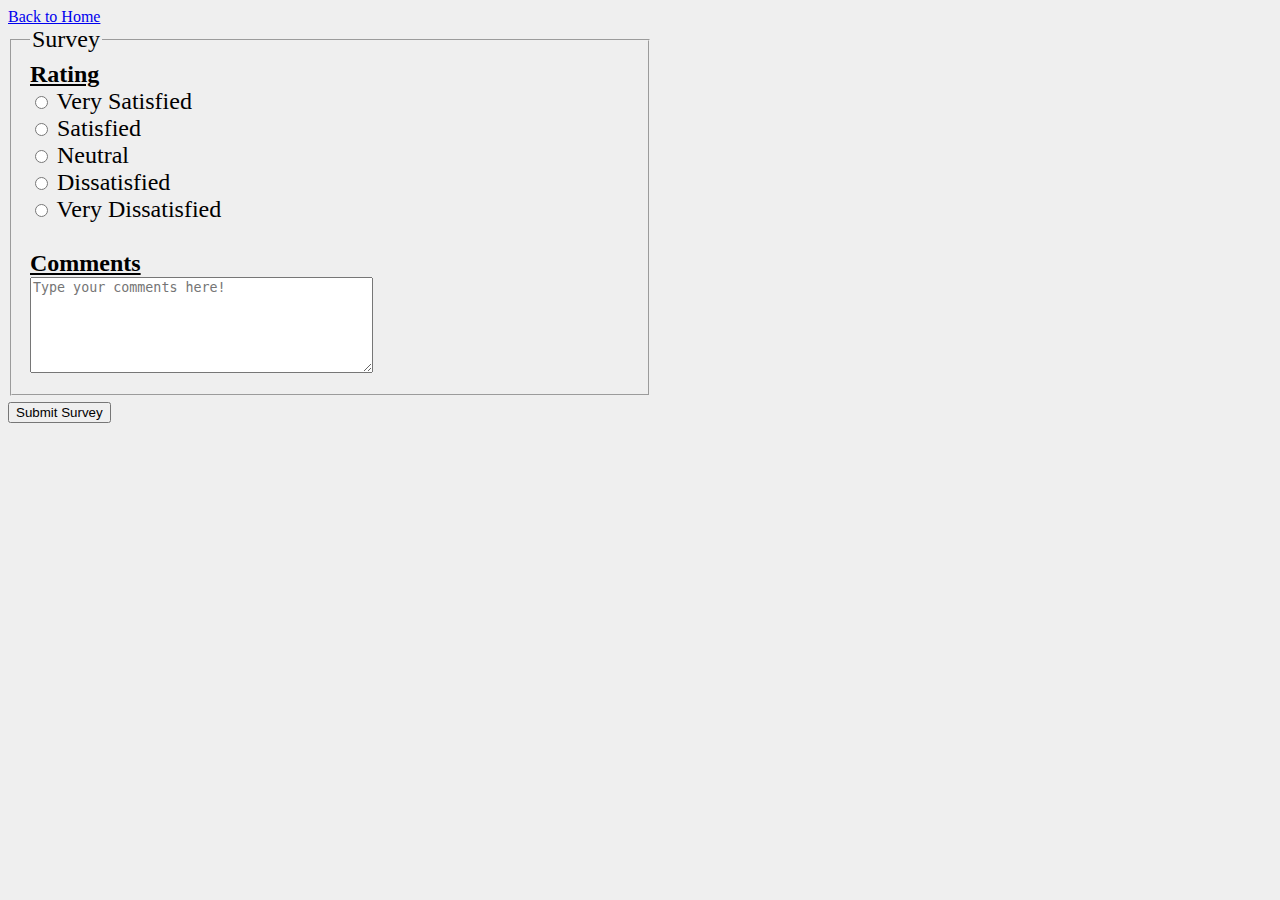
<file: survey.html>
<!DOCTYPE html>
<html lang="en">

<head>
  <meta charset="utf-8">
  <meta name="viewport" content="width=device-width, initial-scale=1.0">
  <meta name="keywords" content="survey, oceans, types, rating">
  <meta name="author" content="Aaditya Visavadiya">
  <meta name="description" content="Survey">
  <title>Survey</title>
  <style>
    body {
      background-color: #efefef;
    }

    @media (min-width:500px) {
      #surveyformfieldset {
        width: 50%;
        max-width: 600px;
      }

      #surveyform {
        font-size: 150%;
      }
    }
  </style>
  <script src="surveyjavascript.js"></script>
</head>

<body>
  <!--Need to make cookies for survey form just like the contact us form-->
  <a href="index.html">Back to Home</a>
  <br>
  <form method="post" action="thankyou.html" onchange="s.value = survey.value, c.value = surveycomments.value"
    id="surveyform">
    <fieldset id="surveyformfieldset">
      <legend>Survey</legend>
      <p style="text-decoration:underline;font-weight: bold;display:inline;">Rating</p>
      <br>
      <input type="radio" name="survey" id="verysatisfied" tabindex="1" value="Very Satisfied" required>
      <label for="verysatisfied">Very Satisfied</label>
      <br>
      <input type="radio" name="survey" id="satisfied" tabindex="2" value="Satisfied" required>
      <label for="satisfied">Satisfied</label>
      <br>
      <input type="radio" name="survey" id="neutral" tabindex="1" value="Neutral" required>
      <label for="neutral">Neutral</label>
      <br>
      <input type="radio" name="survey" id="dissatisfied" tabindex="1" value="Dissatisfied" required>
      <label for="dissatisfied">Dissatisfied</label>
      <br>
      <input type="radio" name="survey" id="verydissatisfied" tabindex="1" value="Very Dissatisfied" required>
      <label for="verydissatisfied">Very Dissatisfied</label>
      <br><br>
      <p style="text-decoration:underline;font-weight: bold;display:inline;">Comments</p>
      <br>
      <textarea name="surveycomments" rows="6" cols="40" maxlength="300"
        placeholder="Type your comments here!"></textarea>
    </fieldset>
    <input type="button" value="Submit Survey" onclick="surveyformsubmitbuttonFunction()" id="inputtypebuttonsurvey">
    <div id="surveydiv" style="display:none;">
      <h3 style="text-decoration:underline;">Thank you for your feedback!</h3>
      <p style="display:inline;"><b>We recieved your rating as:</b></p>
      <!--<br><br>
      <p style="display:inline;text-decoration:underline;">Survey Rating:</p>
      <br><br>-->
      <div id="surveyoutputdivrating" style="border:1px dashed black;display:inline;padding:1px;">
        <output name="s">No Answer Specified (N/A)</output>
      </div>
      <br>
      <p style="display:inline;"><b>Your comments were:</b></p>
      <div id="surveyoutputdivcomments" style="border:1px dashed black;display:inline;padding:1px;">
      <output name="c">No Answer Specified (N/A)</output>
      </div>
      <br>
      <br>
      <input type="button" value="Retake Survey" onClick="window.location.reload(true)"
        id="surveyformreloadbutton">
    </div>
  </form>
</body>

</html>
</file>
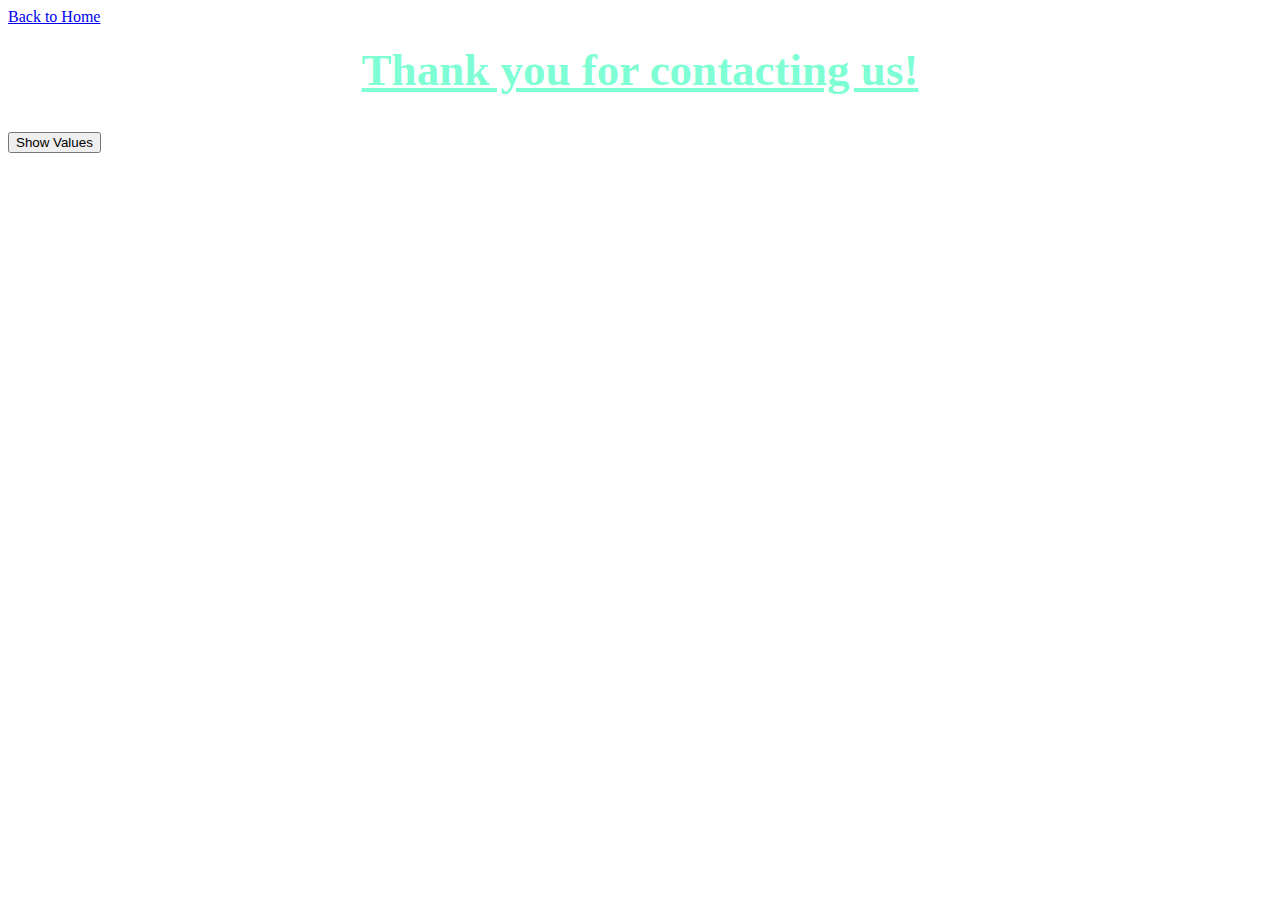
<file: thankyou.html>
<!DOCTYPE html>
<html lang="en">

<head>
  <script src="contactusjavascript.js"></script>
  <style>
    #thankyouforcontactingus {
      margin: 12px 12px 12px 12px;
      padding: 5px 5px 5px 5px;
      text-align: center;
      color: aquamarine;
      text-decoration: underline;
      font-size: 45px;
      display: inline;
      animation-name: thankyouforcontactingus;
      animation-duration: 4s;
      animation-delay: 1s;
      animation-iteration-count: infinite;
      animation-direction: alternate;
      animation-timing-function: ease;
      animation-fill-mode: both;
    }

    @keyframes thankyouforcontactingus {
      0% {
        background-color: red;
      }

      25% {
        background-color: orange;
      }

      50% {
        background-color: greenyellow;
      }

      75% {
        background-color: green;
      }

      100% {
        background-color: blue;
      }
    }

    #thankyouforcontactingusdiv {
      text-align: center;
    }

    #showcookiesthankyouhtml {
      text-align: center;
      font-size: 22px;
      max-width: 500px;
    }
  </style>
</head>

<body>
  <!--Need to make style better-->
  <!--Need to add a confirmation on pressing back button-->
  <a href="index.html" target="_self">Back to Home</a>
  <br><br>
  <div id="thankyouforcontactingusdiv">
    <h1 id="thankyouforcontactingus"> Thank you for contacting us! </h1>
  </div>
  <!--Need to add a rotating thumbs up image-->
  <br><br>
  <input type="button" value="Show Values" id="showcookiesbutton" onclick="ShowCookies()">
  <input type="button" value="Hide Values" id="hidecookiesbutton" onclick="HideCookies()" style="display:none;">
  <p id="showcookiesthankyouhtml"></p>
</body>

</html>
</file>
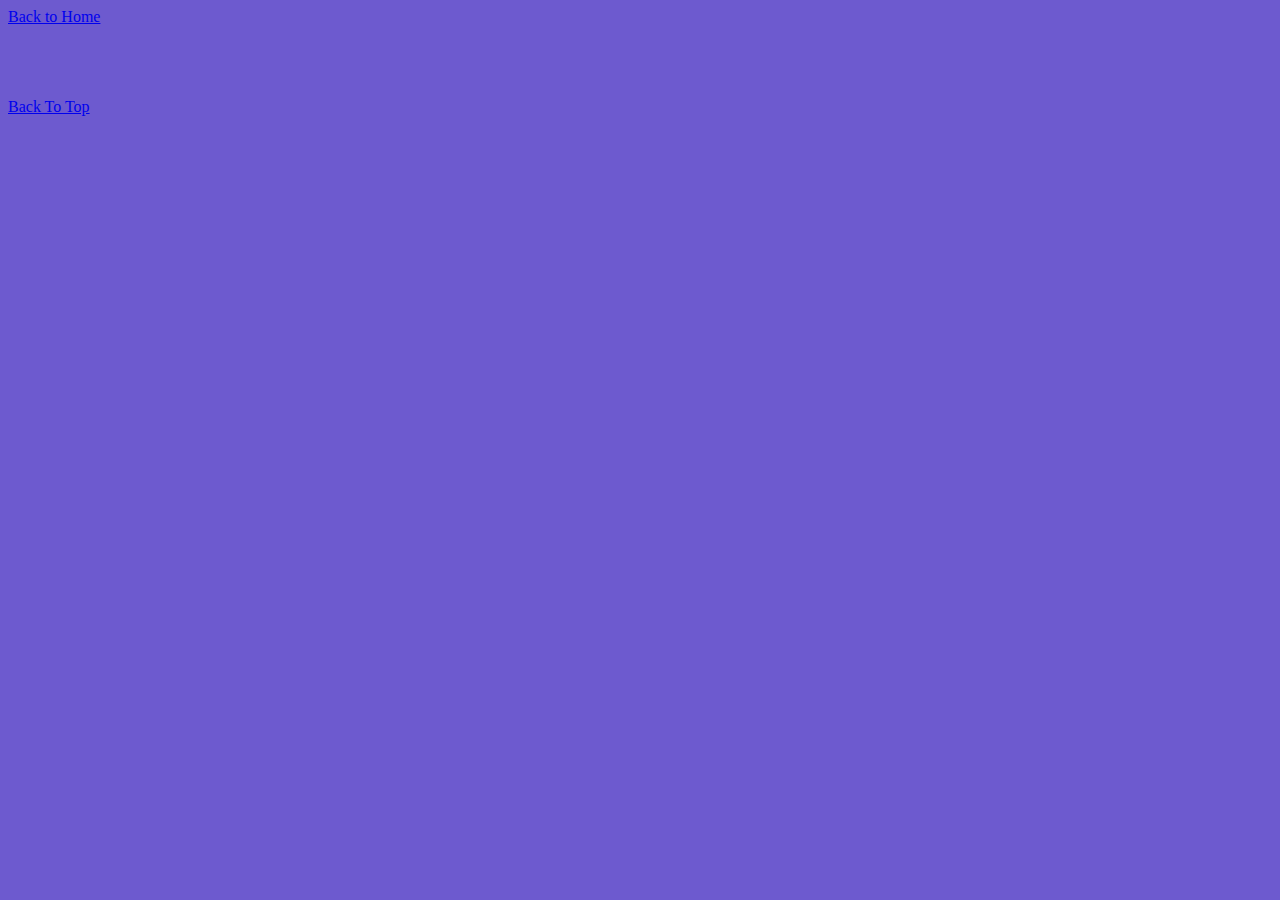
<file: typesofoceansHTML/antarctic.html>
<!DOCTYPE html>
<html>
  <head>
    <link rel="stylesheet" type="text/css" href="./../typesofoceansCSS/antarctic.css">
    <meta charset="utf-8">
    <meta name="viewport" content="width=device-width, initial-scale=1.0"/>
    <meta name="keywords" content="types, oceans, world, antarctic, southern"/>
    <meta name="author" content="Aaditya Visavadiya"/>
	<meta name="description" content="Antarctic Ocean">
	<title>Antarctic/Southern Ocean</title>
  </head>
  <body>
    <a id="backtotopantarctic" href="./../index.html"> Back to Home </a>
    <br>
    <br>
    <br>
    <br>
    <br>
    <a class="backtotopbutton" href="#backtotopantarctic"> Back To Top </a>
  </body>
</html>
</file>
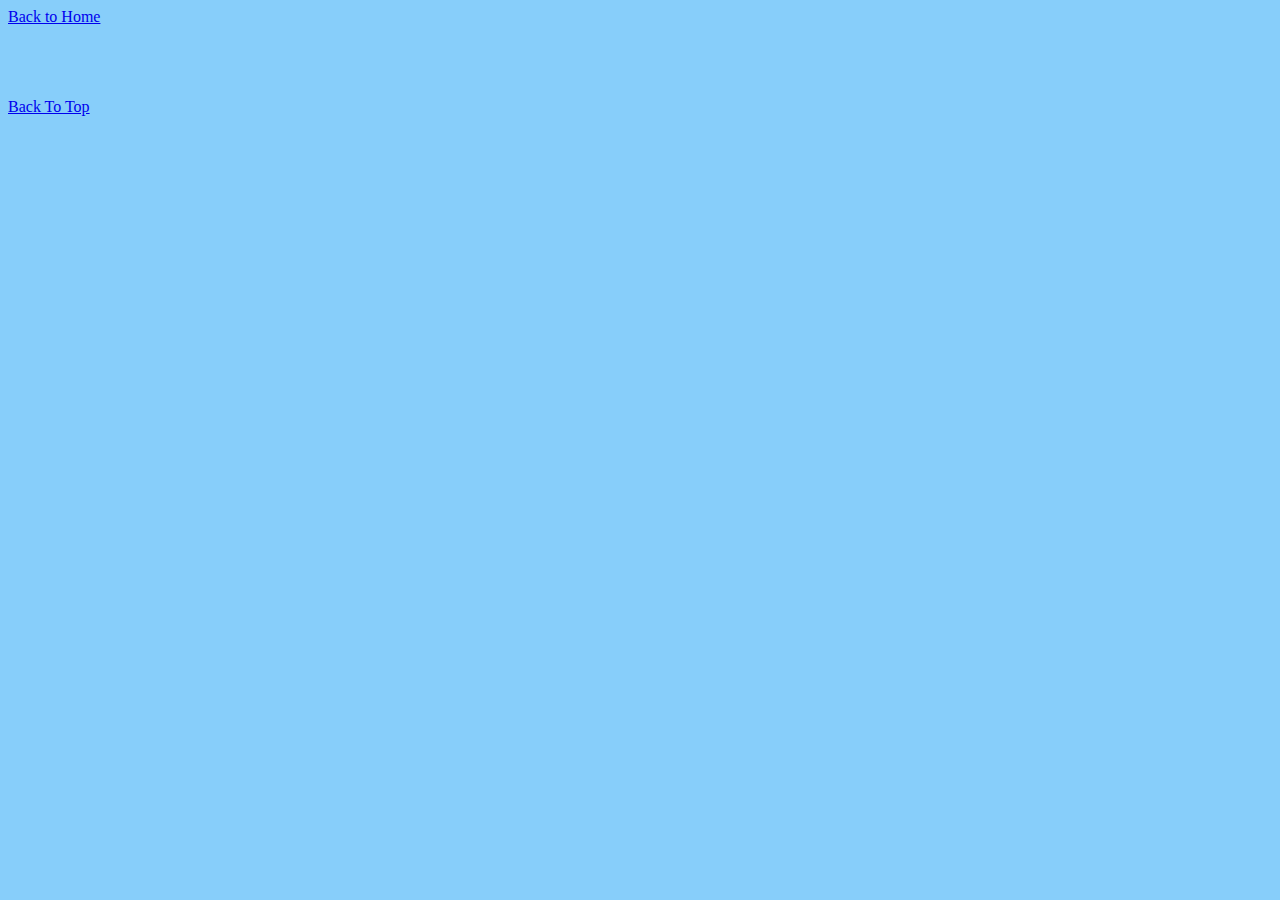
<file: typesofoceansHTML/arctic.html>
<!DOCTYPE html>
<html>
  <head>
    <link rel="stylesheet" type="text/css" href="./../typesofoceansCSS/arctic.css">
    <meta charset="utf-8">
    <meta name="viewport" content="width=device-width, initial-scale=1.0"/>
    <meta name="keywords" content="types, oceans, world, arctic, southern"/>
    <meta name="author" content="Aaditya Visavadiya"/>
	<meta name="description" content="Arctic Ocean">
	<title>Arctic Ocean</title>
  </head>
  <body>
    <a id="backtotoparctic" href="./../index.html"> Back to Home </a>
    <br>
    <br>
    <br>
    <br>
    <br>
    <a class="backtotopbutton" href="#backtotoparctic"> Back To Top </a>
  </body>
</html>
</file>
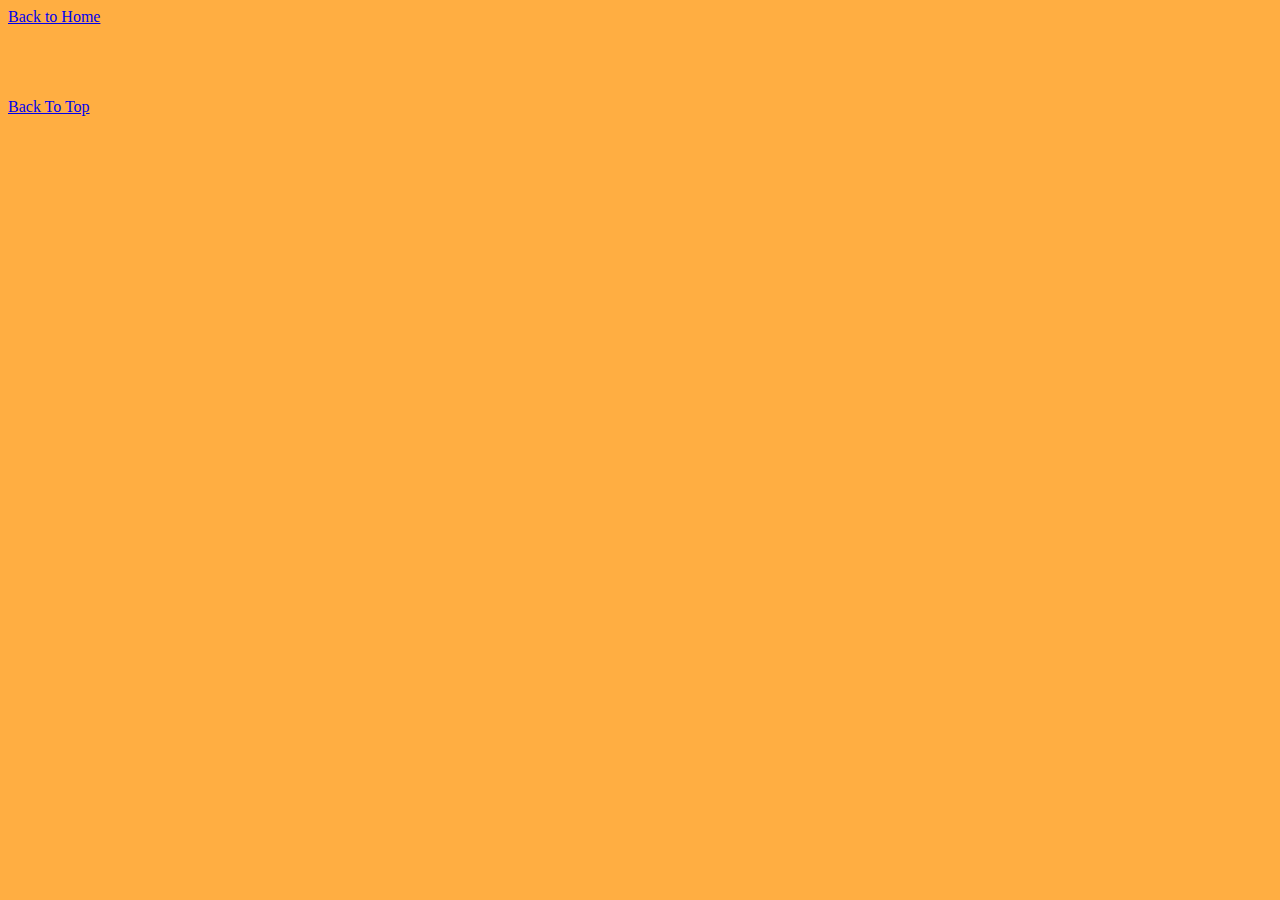
<file: typesofoceansHTML/atlantic.html>
<!DOCTYPE html>
<html>
  <head>
    <link rel="stylesheet" type="text/css" href="./../typesofoceansCSS/atlantic.css">
    <meta charset="utf-8">
    <meta name="viewport" content="width=device-width, initial-scale=1.0"/>
    <meta name="keywords" content="types, oceans, world, atlantic, southern"/>
    <meta name="author" content="Aaditya Visavadiya"/>
	<meta name="description" content="Atlantic Ocean">
	<title>Atlantic Ocean</title>
  </head>
  <body>
    <a id="backtotopatlantic" href="./../index.html"> Back to Home </a>
    <br>
    <br>
    <br>
    <br>
    <br>
    <a class="backtotopbutton" href="#backtotopatlantic"> Back To Top </a>
  </body>
</html>
</file>
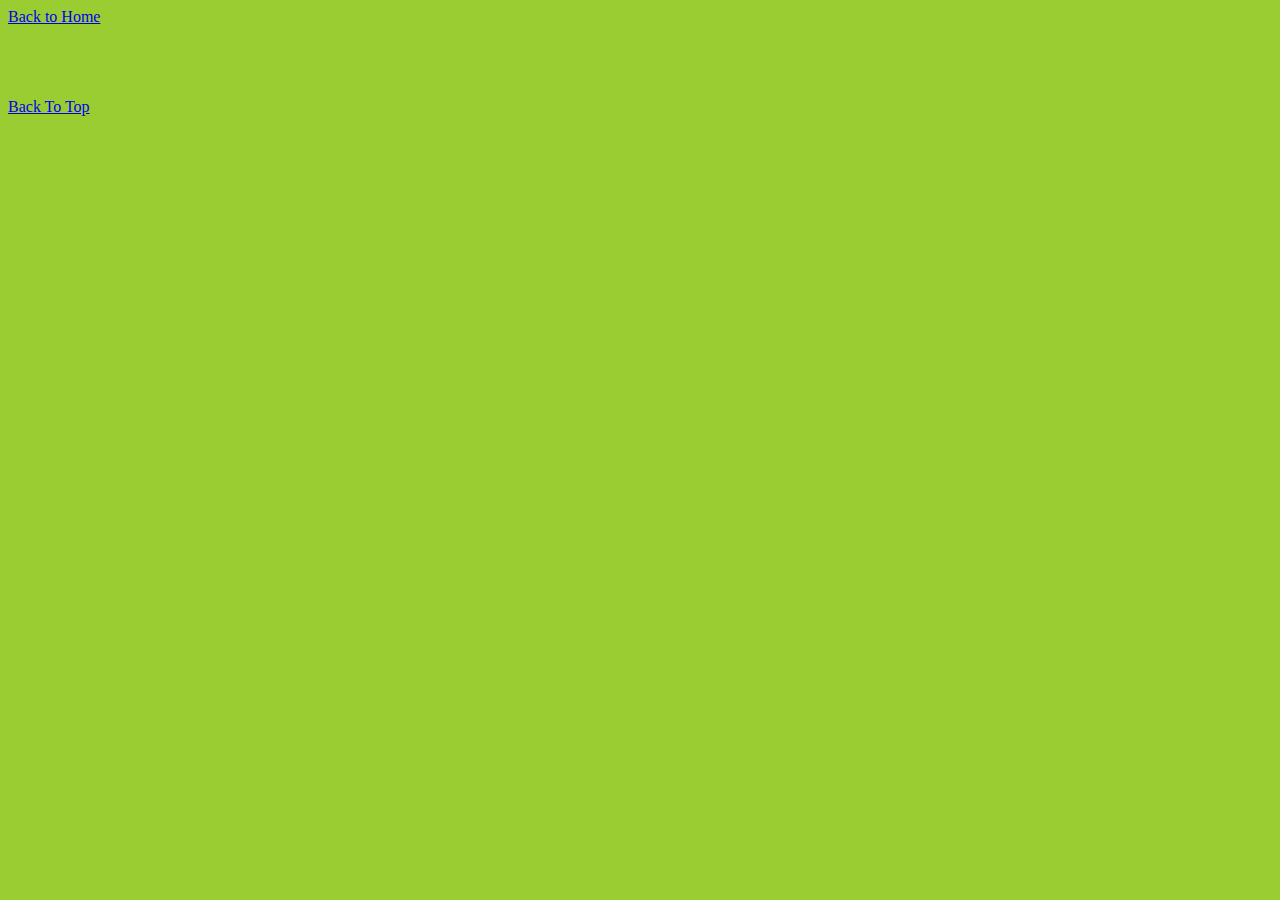
<file: typesofoceansHTML/indian.html>
<!DOCTYPE html>
<html>
  <head>
    <link rel="stylesheet" type="text/css" href="./../typesofoceansCSS/indian.css">
    <meta charset="utf-8"> 
    <meta name="viewport" content="width=device-width, initial-scale=1.0"/>
    <meta name="keywords" content="types, oceans, world, indian"/>
    <meta name="author" content="Aaditya Visavadiya"/>
	<meta name="description" content="Indian Ocean">
	<title>Indian Ocean</title>
  </head>
  <body>
    <a id="backtotopindian" href="./../index.html"> Back to Home </a>
    <br>
    <br>
    <br>
    <br>
    <br>
    <a class="backtotopbutton" href="#backtotopindian"> Back To Top </a>
  </body>
</html>
</file>
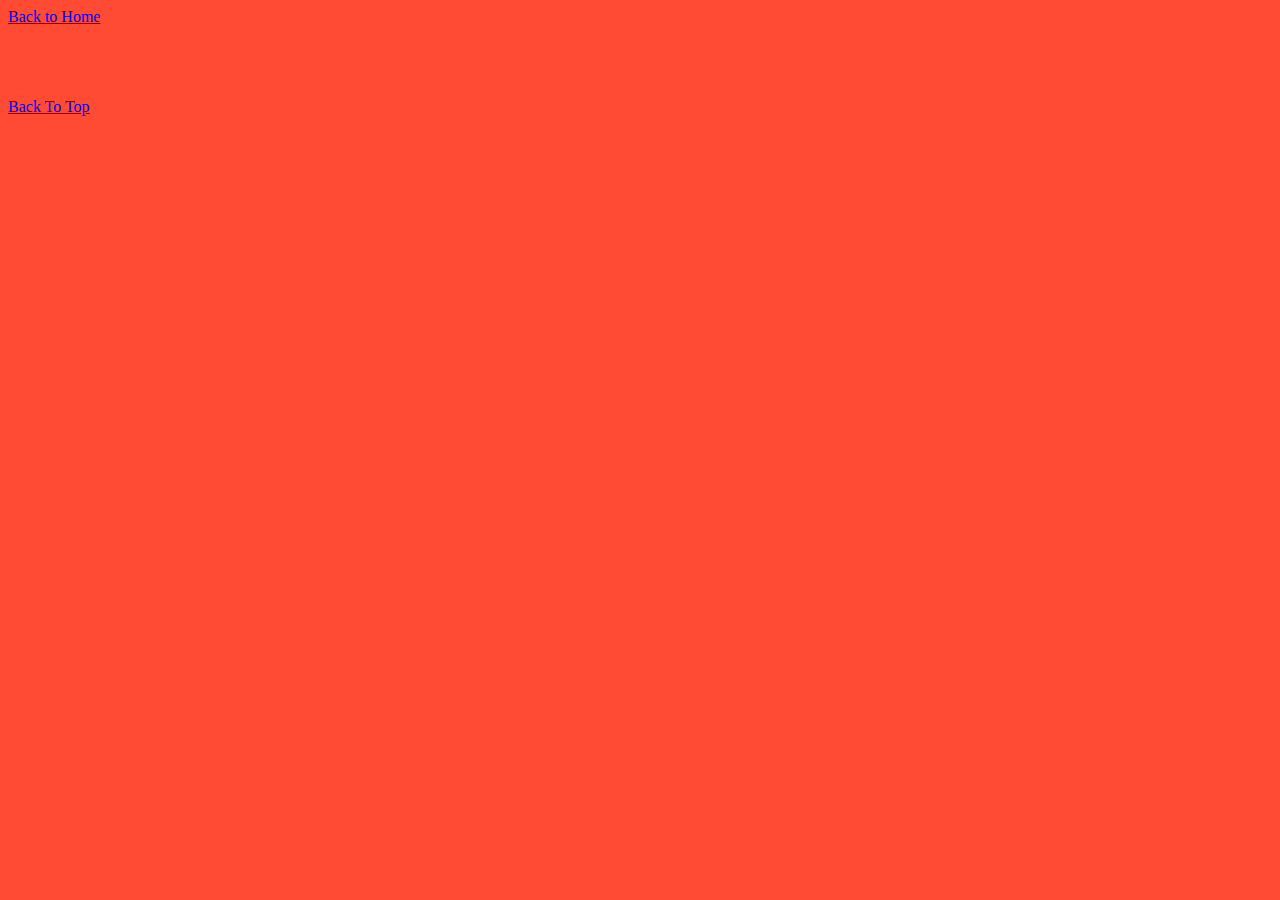
<file: typesofoceansHTML/pacific.html>
<!DOCTYPE html>
<html>
  <head>
    <link rel="stylesheet" type="text/css" href="./../typesofoceansCSS/pacific.css">
    <meta charset="utf-8">
    <meta name="viewport" content="width=device-width, initial-scale=1.0"/>
    <meta name="keywords" content="types, oceans, world, pacific"/>
    <meta name="author" content="Aaditya Visavadiya"/>
	<meta name="description" content="Pacific Ocean">
	<title>Pacific Ocean</title>
  </head>
  <body>
    <a id="backtotoppacific" href="./../index.html"> Back to Home </a>
    <br>
    <br>
    <br>
    <br>
    <br>
    <a class="backtotopbutton" href="#backtotoppacific"> Back To Top </a>
  </body>
</html>
</file>
<file: contactus.css>
#inputsubmitfunction {
  padding: 7px;
  margin: 5px;
  background-color: rgb(0,150,255);
  border-radius: 5px;
  border-color: rgb(0,150,255);
  box-shadow: 3px 3px 7px gray;
  font-size: 1em;
  cursor: pointer;
}

#inputsubmitfunction:hover {
  background-color:green;
  border-color: rgb(20, 235, 20);
}

#inputsubmitfunction:active {
  background-color:green;
  border-color: rgb(20, 235, 20);
}

#inputresetclearreturnconfirm {
  padding: 7px;
  margin: 5px;
  background-color: rgb(0,150,255);
  border-radius: 5px;
  border-color: rgb(0,150,255);
  box-shadow: 3px 3px 7px gray;
  font-size: 1em;
  cursor: pointer;
}

#inputresetclearreturnconfirm:hover {
  background-color: red;
  border-color: rgb(235, 20, 20);
}

#inputresetclearreturnconfirm:active {
  background-color: red;
  border-color: rgb(235, 20, 20);
}
</file>
<file: funfacts.css>
table, tr, th, td {
  border:1px double black;
  border-collapse: seperate;
}

#funfactsoceantable {
  font-size: 30px;
  text-decoration: underline;
}

/*Used to be top:0;*/
.backtotopbutton {
  position: sticky;
  right: 0;
  bottom: 0;
  float: right;
}

#backtohomefunfacts {
  position: sticky;
  top: 0;
  left: 0;
  float: left;
}
</file>
<file: typesofoceansCSS/antarctic.css>
body{
  background-color: #6D5ACF;
}
</file>
<file: typesofoceansCSS/arctic.css>
body{
  background-color: #87CEFA;
}
</file>
<file: typesofoceansCSS/atlantic.css>
body{
  background-color: #FFAE42;
}
</file>
<file: typesofoceansCSS/indian.css>
body{
  background-color: yellowgreen;
}
</file>
<file: typesofoceansCSS/pacific.css>
body{
  background-color:#FF4B33;
}
</file>
